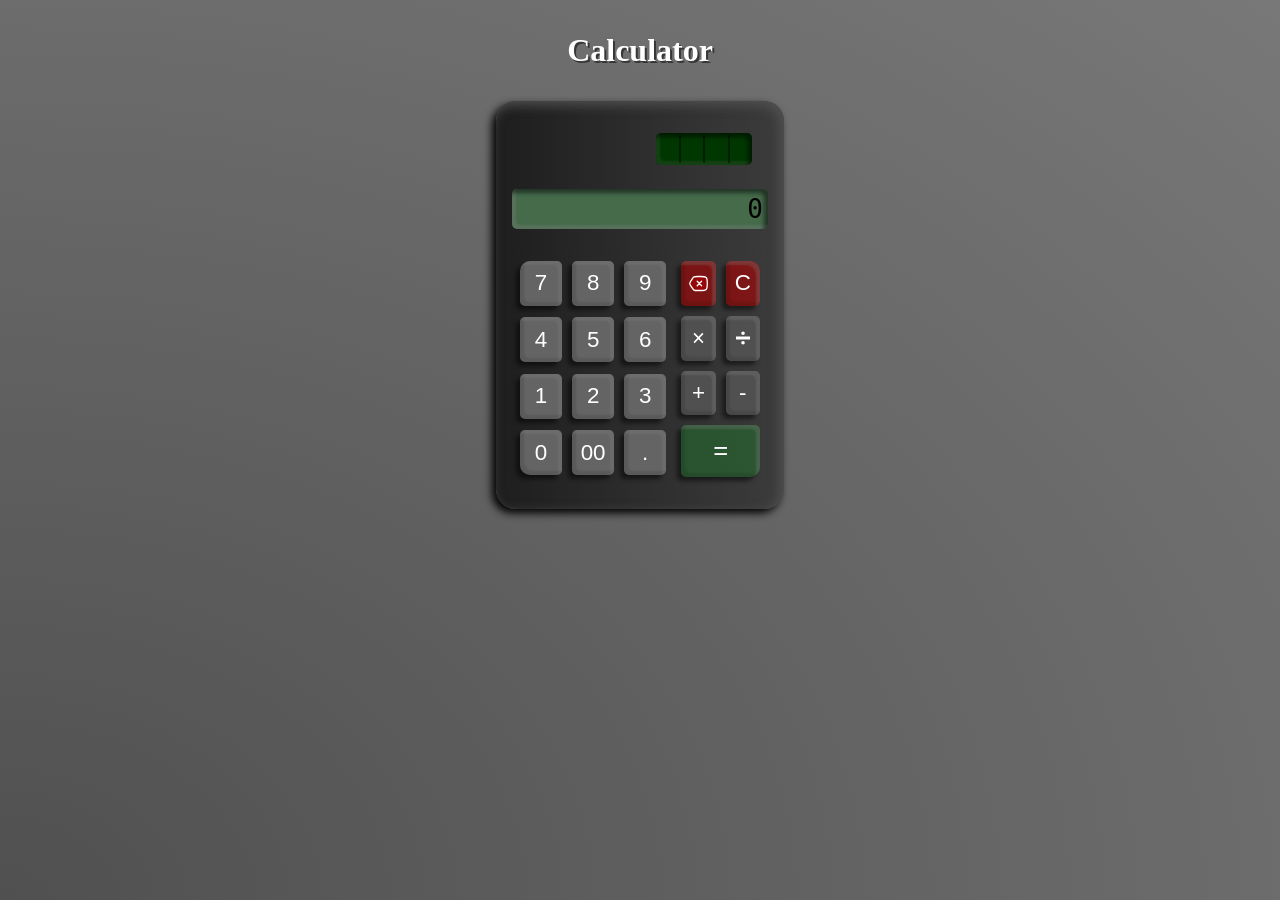
<file: Calculator/index.html>
<!DOCTYPE html>
<html lang="en">
<head>
    <meta charset="UTF-8">
    <meta name="viewport" content="width=device-width, initial-scale=1.0">
    <title>Calculator</title>
    <link rel="stylesheet" href="index.css">
    <link rel="icon" href="./SVGs/divide.svg">
</head>

<body>
    <header> <h1>Calculator</h1> </header>

    <main>
        <div class="calc"> 
            <div class="charger"> <hr> <hr> <hr> </div>
            <input id="inp" readonly value="0">
            <div class="keys">
                <div class="numbers">
                    <button class="number" onclick="appendDisplay('7')" style="border-top-left-radius: 10px;">7</button>
                    <button class="number" onclick="appendDisplay('8')" >8</button>
                    <button class="number" onclick="appendDisplay('9')" >9</button>
                    <button class="number" onclick="appendDisplay('4')" >4</button>
                    <button class="number" onclick="appendDisplay('5')" >5</button>
                    <button class="number" onclick="appendDisplay('6')" >6</button>
                    <button class="number" onclick="appendDisplay('1')" >1</button>
                    <button class="number" onclick="appendDisplay('2')" >2</button>
                    <button class="number" onclick="appendDisplay('3')" >3</button>
                    <button class="number" onclick="appendDisplay('0')" style="border-bottom-left-radius: 10px;" >0</button>
                    <button class="number" onclick="appendDisplay('00')">00</button>
                    <button class="number" onclick="appendDisplay('.')">.</button>
                </div>
                <div class="operators">
                    <button class="operator highlighted_operator" onclick="deAppendDisplay()">
                        <img src="./SVGs/backspace.svg">
                    </button>
                    <button class="operator highlighted_operator" style="color: white; border-top-right-radius: 10px;" onclick="clearDisplay()">C</button>
                    <button class="operator" onclick="appendDisplay('*')">
                        <img src="./SVGs/multiply.svg">
                    </button>
                    <button class="operator" onclick="appendDisplay('/')">
                        <img src="./SVGs/divide.svg">
                    </button>
                    <button class="operator" onclick="appendDisplay('+')">+</button>
                    <button class="operator" onclick="appendDisplay('-')">-</button>
                    <button class="operator" id="equal-btn" style="border-bottom-right-radius: 10px;" onclick="calculate()">=</button>
                </div>
            </div>
        </div>
    </main>
    
    <script src="index.js"></script>
</body>
</html>
</file>
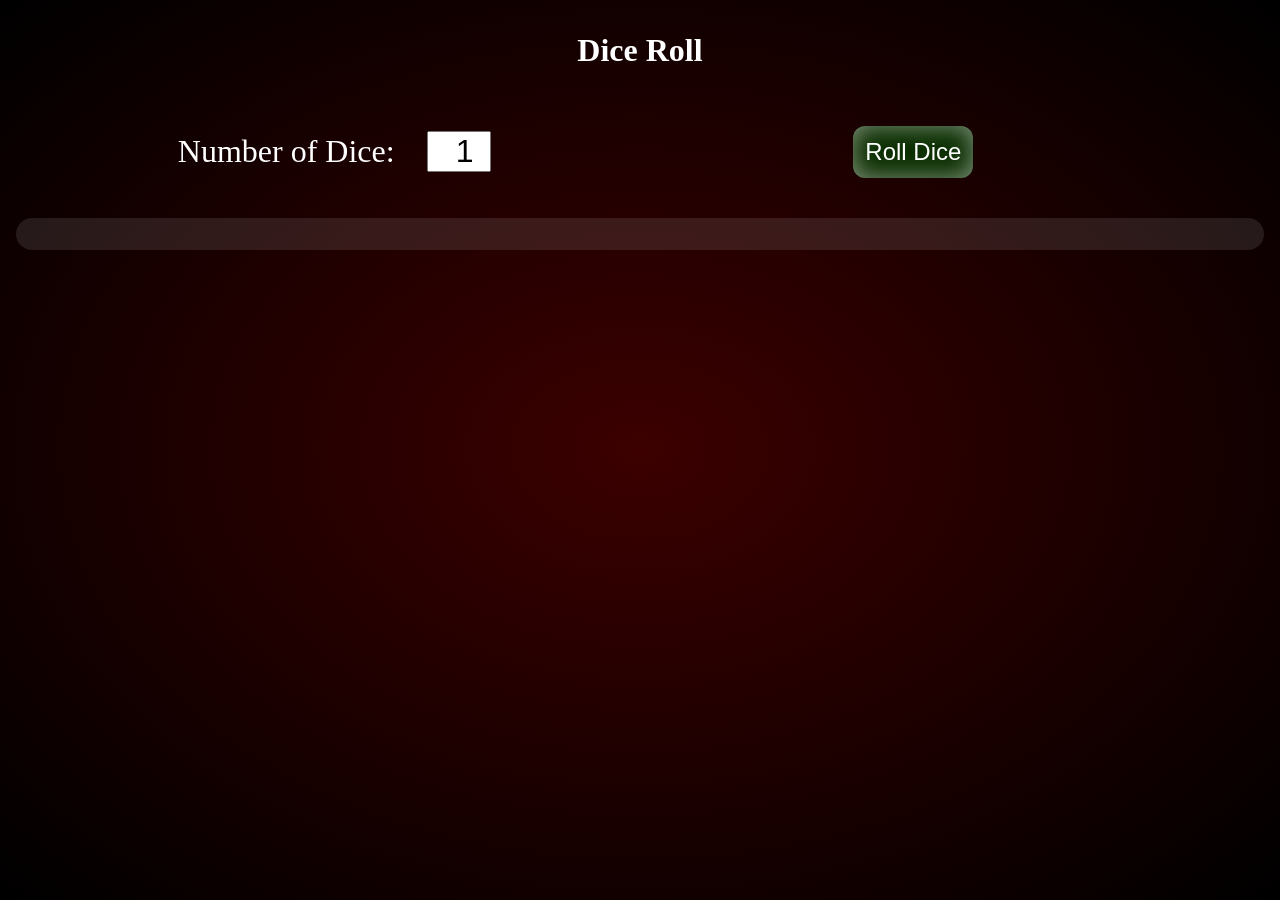
<file: Dice_Roller/index.html>
<!DOCTYPE html>
<html lang="en">
<head>
    <meta charset="UTF-8">
    <meta name="viewport" content="width=device-width, initial-scale=1.0">
    <title>Dice Roll</title>
    <link rel="stylesheet" href="index.css">
    <link rel="icon" href="./SVGs/dice-4-svgrepo-com.svg">
</head>
<body>
    <header><h1>Dice Roll</h1></header>
    <main>
        <label>Number of Dice: </label>
        <input id="numOfDice" type="number" value="1" min="1" max="50">
        <button onclick="rollDice()">Roll Dice</button>

        <div id="Result">
            <div id="diceResult"></div>
            <div id="diceImages"></div>
        </div>
    </main>
    <script src="index.js"></script>
</body>
</html>
</file>
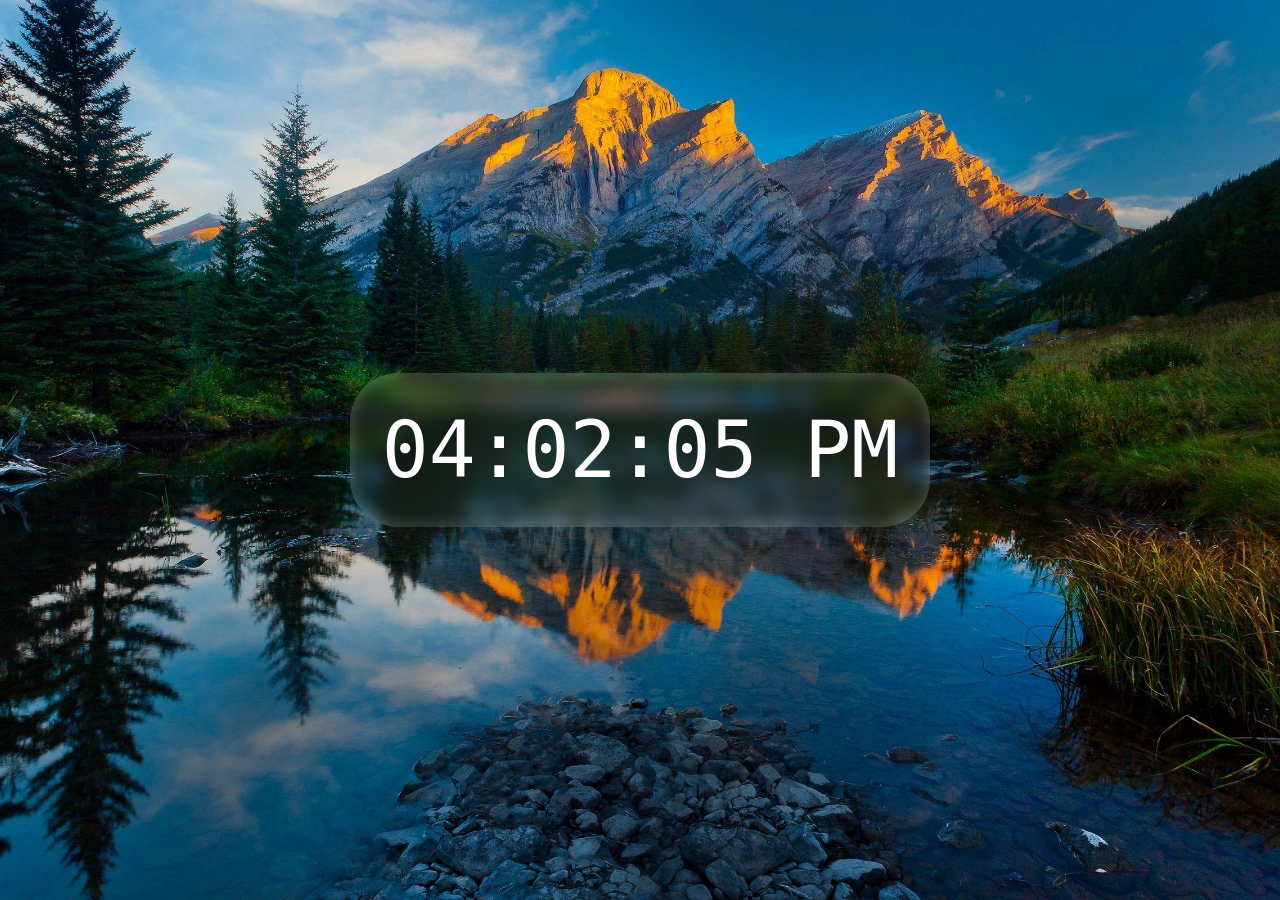
<file: Digital_Clock/index.html>
<!DOCTYPE html>
<html lang="en">
<head>
    <meta charset="UTF-8">
    <meta name="viewport" content="width=device-width, initial-scale=1.0">
    <title>Digital Clock</title>
    <link rel="icon" href="clock.svg">
    <link rel="stylesheet" href="index.css">
</head>
<body>
    <div id="clock">00:00:00</div>
    <script src="index.js"></script>
</body>
</html>
</file>
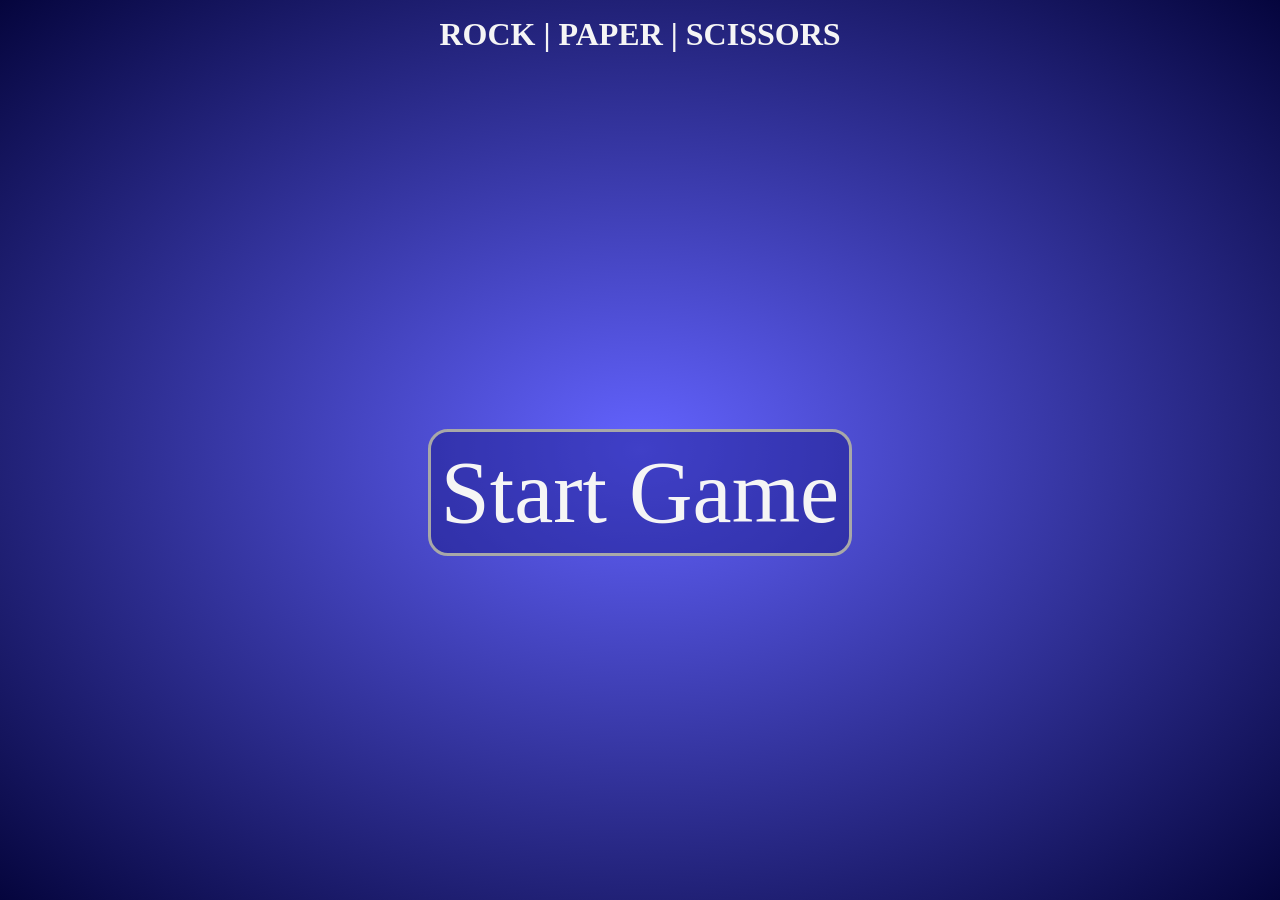
<file: RockPaperScissors/index.html>
<!DOCTYPE html>
<html lang="en">
<head>
    <meta charset="UTF-8">
    <meta name="viewport" content="width=device-width, initial-scale=1.0">
    <title>Rock Paper Scissors</title>
    <meta name="description" content="A simple Game of Rock Paper Scissors">
    <link rel="stylesheet" href="index.css">
</head>
<body>
    <h1>ROCK | PAPER | SCISSORS</h1>

    <main>
        <div class="current_screen" id="start_screen">
        <button id="start-btn" onclick="startGame()">Start Game</button>
    </div>

    <div class="" id="game_screen">

        <div id="main">
            <div id="left">
                <h2>Player Choice</h2>
                <button class="choice" id="playerDisplay"></button>
            </div>
            <div id="right">
                <h2>Computer Choice</h2>
                <button class="choice" id="computerDisplay"></button>
            </div>
        </div>

        <hr>

        <div id="buttons">
            <button class="options" id="rock" onclick="playGame('rock')">✊</button>
            <button class="options" id="paper" onclick="playGame('paper')">🖐️</button>
            <button class="options" id="scissors" onclick="playGame('scissors')">✌️</button>
        </div>

        <p id="instance_result"></p>

        <button id="end-btn" onclick="endGame()">End Game</button>
    </div>

    <div class="" id="result_screen">
        <h2>You won the game!</h2>
        <p> Score: <span>0</span>/<span>0</span></p>
        <button id="restart-btn" onclick="restartGame()">Restart</button>
    </div>
    </main>
  
<script src="index.js"></script>    
</body>
</html>
</file>
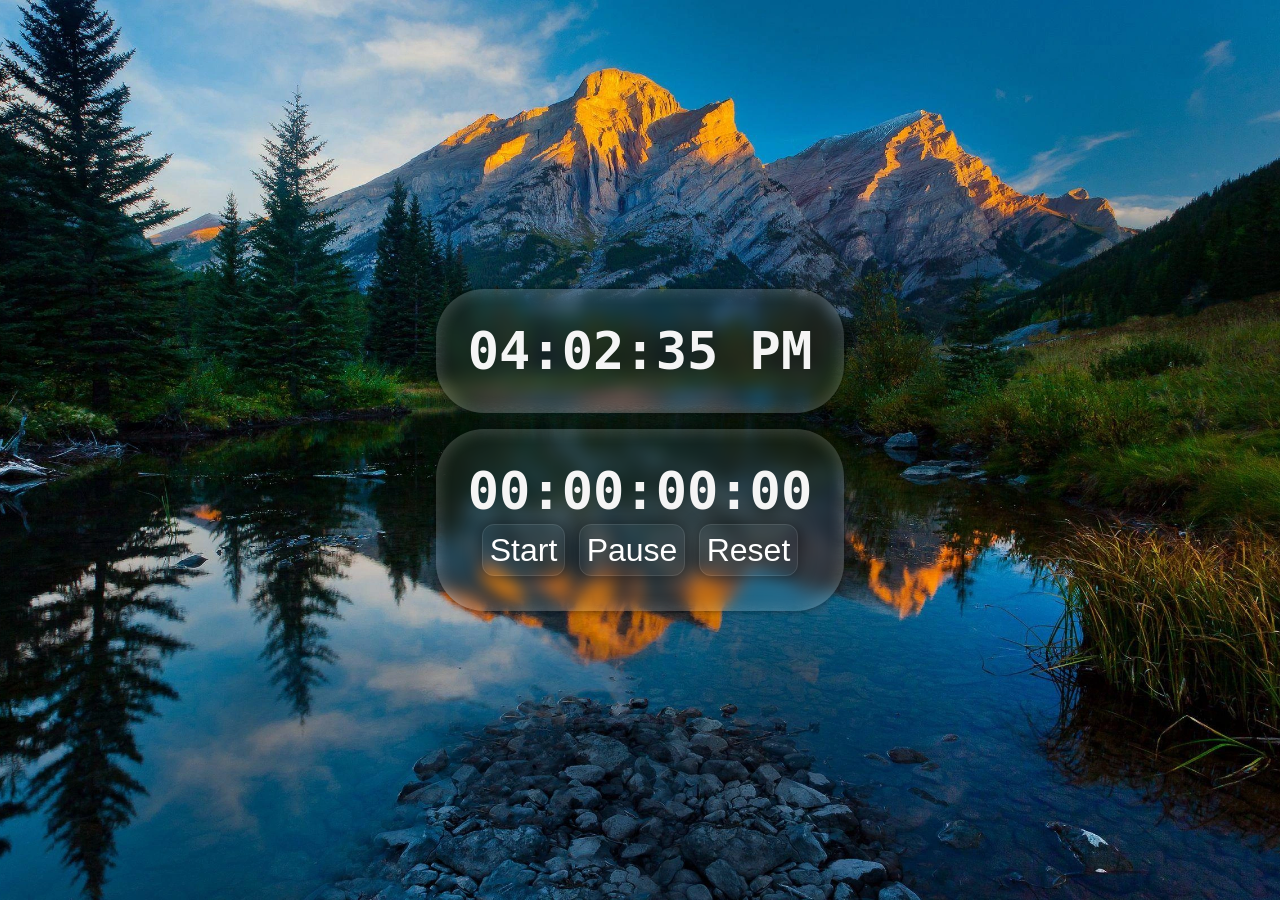
<file: Times/index.html>
<!DOCTYPE html>
<html lang="en">
<head>
    <meta charset="UTF-8">
    <meta name="viewport" content="width=device-width, initial-scale=1.0">
    <title>TimesMe</title>
    <link rel="icon" href="clock.svg">
    <link rel="stylesheet" href="index.css">
</head>
<body>
    <div id="clock" class="element">00:00:00</div>

    <div id="stopwatch" class="element">
        <div id="display">00:00:00:00</div>
        <div id="controls">
            <button id="startBtn" onclick="start()">Start</button>
            <button id="stopBtn"  onclick="stop()">Pause</button>
            <button id="resetBtn" onclick="reset()">Reset</button>
        </div>
    </div>

    <script src="index.js"></script>
</body>
</html>
</file>
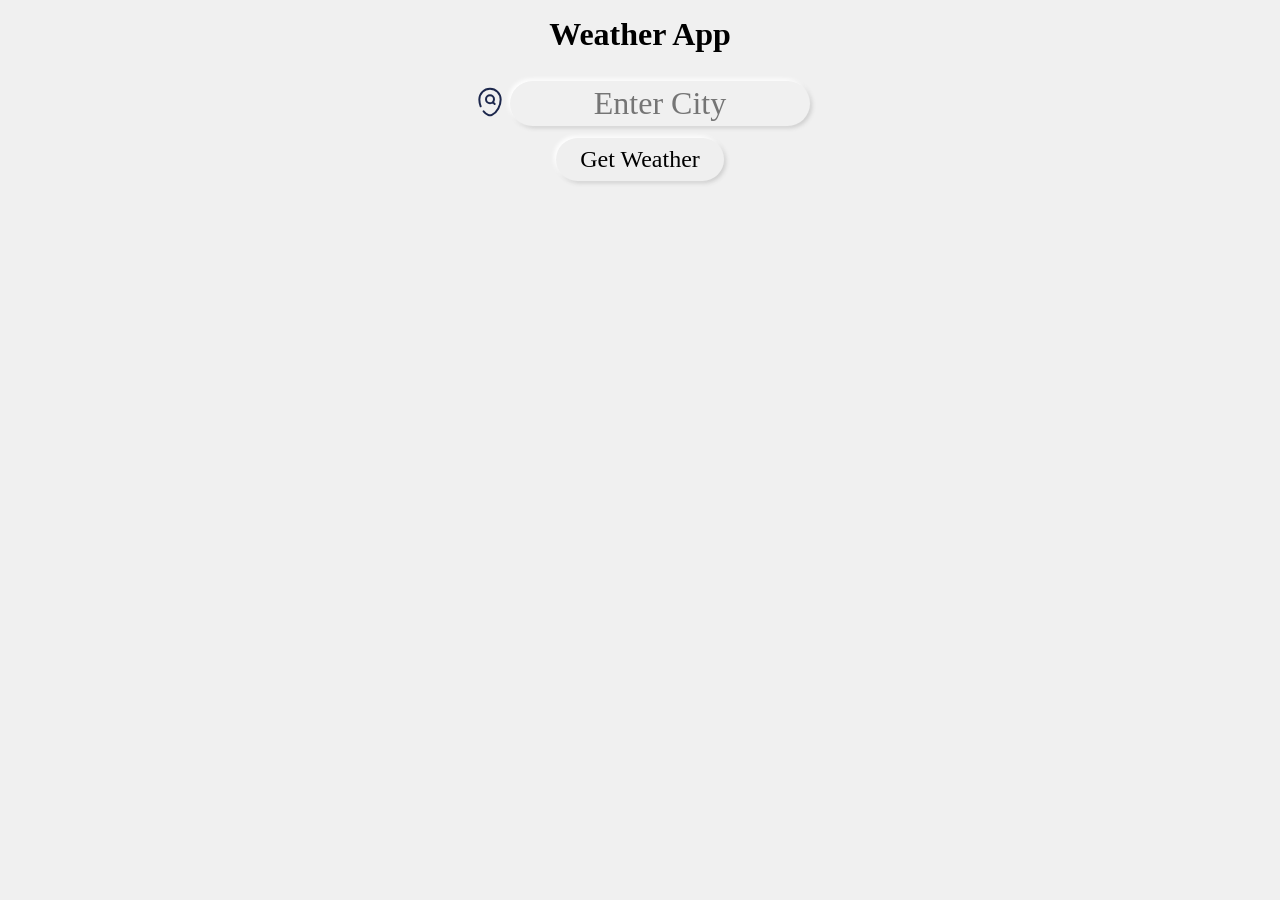
<file: Weather_app/index.html>
<!DOCTYPE html>
<html lang="en">
<head>
    <meta charset="UTF-8">
    <meta name="viewport" content="width=device-width, initial-scale=1.0">
    <meta name="description" content="A weather app project made by yourprateek">
    <title>Weather App</title>

    <link rel="stylesheet" href="index.css">
    <link rel="icon" href="cloud.svg">
</head>
<body>

    <h1>Weather App</h1>

    <form class="weatherform">
        <div id="form">
            <label for="inputCity"><img src="map.svg" alt="location-city" id="map"></label>
            <input type="text" placeholder="Enter City" id="inputCity">
        </div>
        <button type="submit">Get Weather</button>
    </form>

    <div class="displayweather">
        <div class="main">
            <p class="time"> 12:00 PM</p>

            <div class="right-bottom">
                <p class="description"></p>
                <p class="feelsLike"></p>
            </div>

            <p class="temp"></p>
        </div>
        <div class="others">
            <div class="values">
                <p class="labels">Wind</p>
                <p class="value"></p>
            </div>
            <div class="values">
                <p class="labels">Humidity</p>
                <p class="value"></p>
            </div>
            <div class="values" style="border-bottom-left-radius: 1rem;">
                <p class="labels">Visibility</p>
                <p class="value"></p>
            </div>
            <div class="values" style="border-bottom-right-radius: 1rem;">
                <p class="labels">Pressure</p>
                <p class="value"></p>
            </div>
        </div>
    </div>
<script src="index.js"></script>    
</body>
</html>
</file>
<file: Calculator/index.css>
*{
    margin: 0;
    padding: 0;
    box-sizing: border-box;
}
html{
    background-color: #646464;
}
body{
    min-height: 100vh;
    background-image: radial-gradient(at bottom left, #505050, #646464, #787878);
}
header{
    h1{
        padding: 1em;
        text-align: center;
        font-family: Roboto;
        color: white;
        text-shadow: 2px 2px rgba(0, 0, 0, 0.5);
    }
}
main{
    display: flex;
    justify-content: center;
}
.calc{
    width: 18em;
    background-image: linear-gradient(to left, #3c3c3c, #2d2d2d, #1e1e1e);
    border-radius: 20px;

    box-shadow: 
    inset -4px 4px 12px #515151,
    -4px 4px 8px rgba(0, 0, 0, 1)
    ;

    .charger{
        height: 2em; width: 6em;
        background-color: rgb(0, 55, 0);
        margin: 2em 2em 1.5em auto;
        border-radius: 5px;

        box-shadow: 
        inset -4px 4px 4px rgba(0, 0, 0, 0.5),
        inset 4px -4px 2px rgba(128, 128, 128, 0.148)
        ;

        display: flex;
        justify-content: space-evenly;
        align-items: center;
        hr{
            border: 1px solid rgba(0, 0, 0, 0.463);
            width: 1px; height: 90%;
        }
    }
    #inp{
        display: block;
        background-color: #456b4b;
        border: none;
        border-radius: 5px;
        width: 16rem;
        margin-inline: auto;

        text-align: right;
        padding: 5px;

        font-family: monospace;
        font-size: 2em;
        color: black;

        box-shadow: 
        inset -4px 4px 4px rgba(0, 0, 0, 0.5),
        inset 4px -4px 2px rgba(128, 128, 128, 0.3)
        ;
        
        cursor: default;
        &:focus{
            outline: none;
        }
    }
    .keys{
        width: 15em;
        border-radius: 10px;
        margin: 2em auto;

        display: flex;
        gap: 15px;

        user-select: none;
        -webkit-user-select: none;
        .numbers{
            display: grid;
            grid-template-columns: 1fr 1fr 1fr;
            width: 65%;
        }
        .operators{
            display: grid;
            grid-template-columns: 1fr 1fr;
            width: 35%;

            #equal-btn{
                grid-column: span 2;
                font-size: 1.6em;
                background-color: #22712e89;
            }
        }

        .numbers, .operators{
            gap: 10px;
            button{
                font-size: 1.4em;
                height: 2em;
                padding: 8px 4px;

                background-color: #646464;
                color: white;
                border: none;
                border-radius: 5px;

                box-shadow: 
                    -4px 4px 4px rgba(0, 0, 0, 0.5),
                    inset -4px 4px 2px rgba(128, 128, 128, 0.3),
                    inset 4px -4px 2px rgba(1, 1, 1, 0.1);
                &:active{
                    box-shadow: 
                    inset -4px 4px 4px rgba(0, 0, 0, 0.1),
                    inset 4px -4px 2px rgba(128, 128, 128, 0.3);
                }

                display: flex;
                justify-content: center;
                align-items: center;
                cursor: pointer;
            }
            .operator{
                background-color: #505050;
            }
            .highlighted_operator{
                background-color: rgba(170, 0, 0, 0.607);
            }
        }
    }
}
</file>
<file: Dice_Roller/index.css>
*{
    margin: 0;
    padding: 0;
    box-sizing: border-box;
}
body{
    background-color: black;
    background-image: radial-gradient(ellipse at center, rgb(60, 0, 0), black);
    min-height: 100vh;
    font-family: Roboto;
}
header{
    h1{
        color: white;
        text-align: center;
        padding: 1em;
    }
}
main{
    display: grid;
    grid-template-columns: 1fr 1fr 1fr;
    justify-content: center;
    align-items: center;
}
input[type="number"]:focus{
    outline: none;
    caret-color: crimson;
}
label{
    color: white;
    font-size: 2em;
    text-align: end;
    padding: 1em;
}
input[type="number"]{
    width: 2em;
    font-size: 2em;
    text-align: end;
}
button{
    display: inline;
    font-size: 1.5em;
    padding: 0.5em;
    background-color: rgba(1, 78, 1, 0.6);
    color: white;
    width: fit-content;

    border: none;
    border-radius: 12px;
    box-shadow: inset 0 0 24px rgba(255, 255, 255, 0.5);
    backdrop-filter: blur(20px);
    animation: transform 100ms ease-in;

    &:hover{
        cursor: pointer;
        filter: brightness(1.2);
    }
    &:active{
        box-shadow: inset 0 0 15px rgba(0, 0, 0, 0.5);
        filter: brightness(0.8);
        transform: translateY(2px);
    }
}
#Result{
    grid-column: span 3;
    height: fit-content;
    background-color: rgba(255, 255, 255, 0.1);
    color: white;
    border-radius: 2em;
    padding: 1em;
    margin: 1em;
}
#diceResult{
    display: flex;
    justify-content: center;
    align-items: center;
    flex-wrap: wrap;
    
    font-size: 2em;
    text-align: center;
}
#diceImages{
    display: flex;
    justify-content: center;
    align-items: center;
    flex-wrap: wrap;
    img{
        height: 20vh;
    }
}
</file>
<file: Digital_Clock/index.css>
*{
    margin: 0;
    padding: 0;
    box-sizing: border-box;
}
html{
    overscroll-behavior: none;
}
body{
    display: flex;
    justify-content: center;
    align-items: center;
    min-height: 100vh;

    background-image: url(36372.webp);
    background-position: center;
    background-size: cover;
}
#clock{
    color: white;
    font-family: monospace;
    font-size: 6em;
    padding: 2rem;
    user-select: none;
    -webkit-user-select: none;

    border-radius: 48px;
    background-color: rgba(255, 255, 255, 0.05);
    backdrop-filter: blur(8px);
    box-shadow: 
    inset 0 0 1rem 2px rgba(255, 255, 255, 0.2);
}
</file>
<file: RockPaperScissors/index.css>
*{
    margin: 0;
    padding: 0;
    box-sizing: border-box;
    font-family: Roboto;
    color: whitesmoke;

    user-select: none;
    -webkit-user-select: none;
}
h1, h2, p{
    text-align: center;
}
h1{
    margin-top: 1rem;
}
body{
    min-height: 100vh;
    display: flex;
    flex-direction: column;
    align-items: center;
    gap: 2rem;

    background-image: radial-gradient(at center, rgb(99, 99, 255), rgb(5, 5, 61));
}
#game{
    border-radius: 30px;
    border: 3px solid #A8A8A8;
    padding: 2rem;
}
main{
    margin: auto;
}
#main{
    display: flex;
    justify-content: space-between;
}
#buttons{
    display: flex;
    justify-content: center;
    align-items: center;
    gap: 2rem;
}
.options{
    margin-top: 1rem;
    font-size: 5rem;
    border-radius: 20px;
    border: 3px solid #FFDF64;
    border-width: 4px;
    background-color: rgba(255, 255, 255, 0.05);
    cursor: pointer;

    transition: scale 100ms ease;
    &:active{
        background-color: rgba(255, 255, 255, 0.1);
        scale: 0.98;
    }
}
#left, #right{
    display: flex;
    flex-direction: column;
    gap: 10px;
    align-items: center;
    justify-content: space-between;
    min-height: 5em;
}
.choice{
    font-size: 5rem;
    border: transparent;
    background-color: transparent;
}
p{
    font-size: 3rem;
    margin: 1rem 0;
    text-align: center;
    transform: rotateZ('45deg');
}
#start-btn{
    font-size: 5.5rem;
    border: 3px solid #A8A8A8;
    border-radius: 20px;    
    padding: 10px;
    background-color: rgba(16, 16, 123, 0.418);
    cursor: pointer;

    transition: all 100ms ease;
    &:hover{
        color: white;
        box-shadow: 0 0 2rem rgba(0, 0, 0, 0.221);
    }
    &:active{
        background-color: rgba(255, 255, 255, 0.1);
        scale: 0.98;
    }
}
#end-btn, #restart-btn{
    display: block;
    font-size: 2rem;
    margin-inline: auto;
    border: 3px solid white;
    border-radius: 20px;
    padding: 10px;
    background-color: rgba(16, 16, 123, 0.418);
    cursor: pointer;

    transition: scale 100ms ease;
    &:active{
        scale: 0.95;
        background-color: rgba(255, 255, 255, 0.1);
    }
}
#displayScore{
    border-radius: 30px;
    border: 3px solid #A8A8A8;
    padding: 2rem;
}
.hide{
    display: none;
}
#game_screen, #result_screen{
    border: 3px solid #A8A8A8;
    padding: 2rem;
    border-radius: 2rem;
}
</file>
<file: Times/index.css>
*{
    margin: 0;
    padding: 0;
    box-sizing: border-box;
}
html{
    overscroll-behavior: none;
}
body{
    display: flex;
    flex-direction: column;
    justify-content: center;
    align-items: center;
    gap: 1rem;
    min-height: 100vh;

    background-image: url(36372.webp);
    background-position: center;
    background-size: cover;
}

.element{
    color: hsl(0, 0%, 96%);
    font-family: monospace;
    font-size: 4em;
    font-weight: bold;
    padding: 2rem;
    user-select: none;
    -webkit-user-select: none;

    border-radius: 48px;
    background-color: rgba(255, 255, 255, 0.05);
    backdrop-filter: blur(8px);
    box-shadow: 
    inset 0 0 1rem 2px rgba(255, 255, 255, 0.2),
    0 0 8px rgba(0, 0, 0, 0.5);
}

#stopwatch{

    & #controls{
        display: flex;
        justify-content: space-evenly;
        margin: 0.2rem auto;
    }
    button{
        padding: 0.4rem;
        background-color: transparent;
        box-shadow: 0 0 1rem 2px rgba(0, 0, 0, 0.4);
        border: 1px solid rgba(255, 255, 255, 0.1);
        border-radius: 12px;
        color: white;
        font-size: 2rem;

        transition: all 100ms ease;

        &:hover{
            cursor: pointer;
        }
    }

    /* custom hover color for buttons */
    #startBtn:not(:disabled):hover{
        background-color: rgba(123, 255, 123, 0.1);
    }
    #stopBtn:not(:disabled):hover{
        background-color: rgba(255, 123, 123, 0.2);
    }
    #resetBtn:not(:disabled):hover{
        background-color: rgba(123, 123, 255, 0.2);
    }

    button:active, button:disabled{
            box-shadow: none;
            filter: brightness(0.8);
    }
}
</file>
<file: Weather_app/index.css>
:root {
    --text-color: black;
}

* {
    padding: 0;
    margin: 0;
    box-sizing: border-box;
    font-family: roboto;
}

h1 {
    text-align: center;
    padding: 1rem;
}

body {
    display: flex;
    flex-direction: column;
    align-items: center;
    justify-content: center;
    background-color: #F0F0F0;
}
form{
    display: flex;
    flex-direction: column;
    align-items: center;
    margin-bottom: 2rem;
}

#form {
    display: flex;
    align-items: center;
    margin: 12px;

    #inputCity {
        font-size: 2rem;
        width: 300px;
        padding: 4px 24px;
        border: none;
        cursor: pointer;
        background-color: hsl(0, 0%, 94%);
        border-radius: 100px;
        text-align: center;
        caret-color: transparent;

        box-shadow:
            -2px -2px 4px white,
            2px 2px 4px hsl(0, 0%, 80%);

        &:hover {
            background-color: hsl(0, 0%, 92%);
            box-shadow:
                -2px -2px 4px white,
                2px 2px 4px hsl(0, 0%, 70%);
        }

        &:focus {
            outline: none;
            background-color: hsl(0, 0%, 97%);
            box-shadow:
                -2px -2px 4px hsl(0, 0%, 88%),
                2px 2px 4px white;
        }
    }

    #map {
        height: 2rem;
        margin: 4px;
    }
}

button[type="submit"] {
        font-size: 1.5rem;
        padding: 8px 24px;
        cursor: pointer;
        border: none;
        border-radius: 100px;
        box-shadow:
            -2px -2px 4px white,
            2px 2px 4px hsl(0, 0%, 80%);

        &:hover {
            background-color: hsl(0, 0%, 92%);
            box-shadow:
                -2px -2px 4px white,
                2px 2px 4px hsl(0, 0%, 70%);
        }

        &:focus{
            outline: none;
        }

        &:active {
            background-color: hsl(0, 0%, 97%);
            box-shadow:
                -2px -2px 4px hsl(0, 0%, 88%),
                2px 2px 4px white;
        }
    }

.errortext {
    background-color: rgba(255, 0, 0, 0.153);
    border: none;
    border-radius: 100px;
    padding: 4px 12px;
    box-shadow:
        -2px -2px 4px white,
        2px 2px 4px hsl(0, 0%, 75%);
}

.displayweather {
    display: none;
    padding: 1rem;
    border-radius: 2rem;
    box-shadow:
        -4px -4px 8px white,
        4px 4px 8px hsl(0, 0%, 80%);

}

body .displayweather.active{
    display: block;
}

.main {
    width: clamp(200px, 80vw, 400px);
    height: clamp(150px, 50vw, 250px);
    padding: 1rem;
    border-radius: 1rem;

    background-size: cover;
    background-position: center;
    background-repeat: no-repeat;
    color: white;
    text-shadow: 0 0 4px black;

    box-shadow:
        inset -4px -4px 8px hsl(0, 0%, 50%),
        inset 4px 4px 8px hsl(0, 0%, 10%);

    position: relative;

    & > p{
        padding: 1rem;
    }
    .time{
        position: absolute;
        top: 0;
        right: 0;
        font-size: 1rem;
    }
    .right-bottom{
        position: absolute;
        bottom: 0;
        right: 0;
        padding: 1rem;
        .description{
            font-size: 1.2rem;
        }
    }
    .temp{
        position: absolute;
        bottom: 0;
        left: 0;
        font-size: 3rem;
        font-weight: 700;
    }
}
@media(max-width:400px){
    .main .temp{
        font-size: 2rem;
    }
    .main .right-bottom .description{
        font-size: 1rem;
    }
}
.others{
    display: grid;
    grid-template-columns: 1fr 1fr;
    gap: 12px;
    padding: 1rem 0 0 0;
    .values{
        padding: 8px;
        box-shadow:
        -4px -4px 8px white,
        4px 4px 8px hsl(0, 0%, 80%);
        border-radius: 4px;

        .labels{
            color: gray;
            font-size: 12px;
            text-align: center;
        }
        .value{
            text-align: center;
        }
    }
}
</file>
